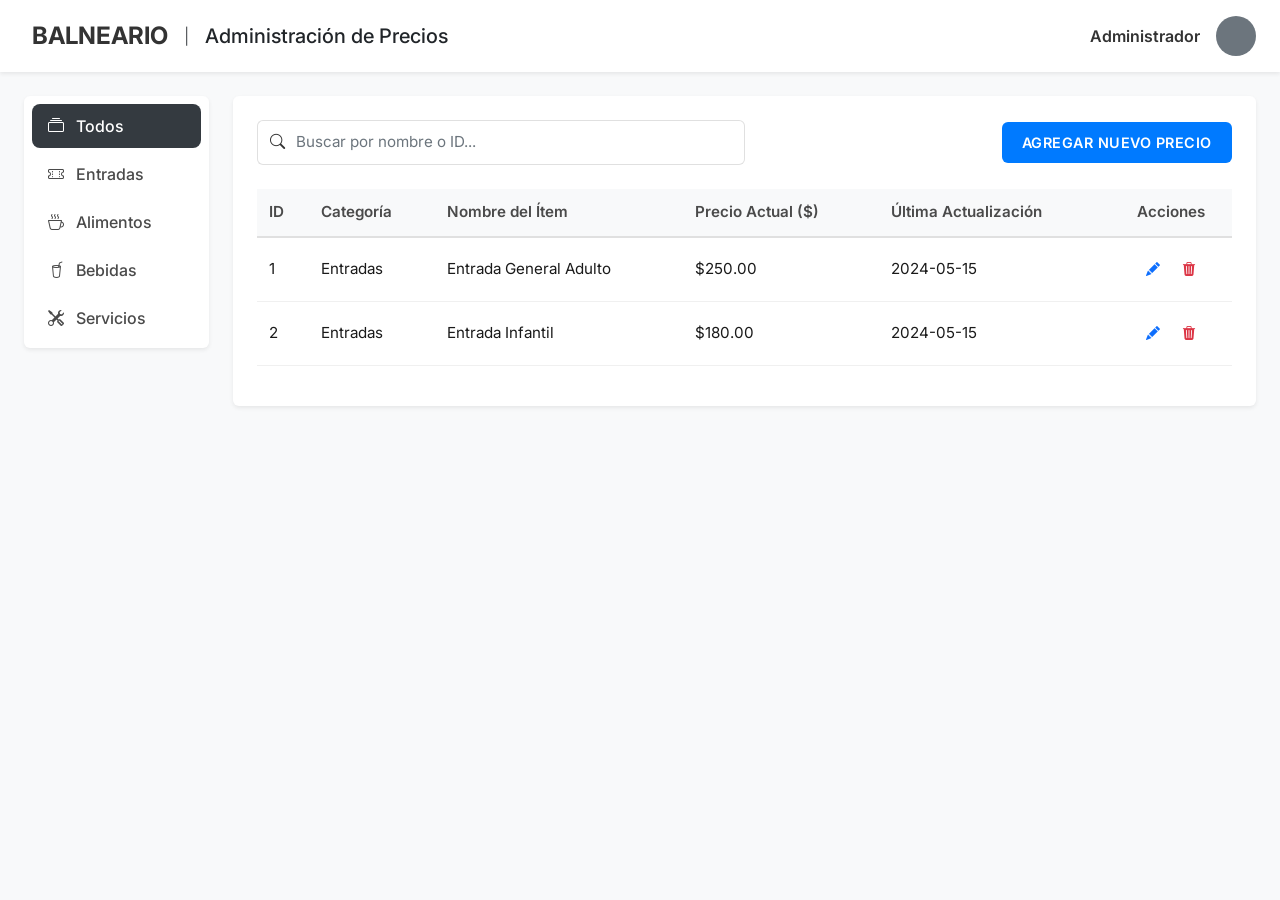
<file: precios.html>
<!DOCTYPE html>
<html lang="es">

<head>
    <meta charset="UTF-8">
    <meta name="viewport" content="width=device-width, initial-scale=1.0">
    <title>Administración de Precios - Balneario</title>
    <link href="https://cdn.jsdelivr.net/npm/bootstrap@5.3.2/dist/css/bootstrap.min.css" rel="stylesheet">
    <link rel="stylesheet" href="https://cdn.jsdelivr.net/npm/bootstrap-icons@1.11.1/font/bootstrap-icons.css">
    <link rel="stylesheet" href="styles.css">
</head>

<body class="bg-light"> <!-- Es una clase de bootsrap que pone el color blanco de fondo -->

    <header class="bg-white shadow-sm py-3 mb-4">
        <div class="container-fluid d-flex justify-content-between align-items-center px-4">
            <div class="d-flex align-items-center">
                <h4 class="mb-0 fw-bold ms-2">BALNEARIO</h4>
                <span class="mx-3 text-muted">|</span>
                <h5 class="mb-0 text-dark">Administración de Precios</h5>
            </div>
            <div class="d-flex align-items-center">
                <span class="me-3 fw-semibold">Administrador</span>
                <div class="rounded-circle bg-secondary" style="width: 40px; height: 40px;"></div>
            </div>
        </div>
    </header>

    <main class="container-fluid px-4">
        <div class="row">

            <aside class="col-md-2 mb-4">
                <div class="card border-0 shadow-sm">
                    <div class="card-body p-2">
                        <div class="nav flex-column nav-pills custom-sidebar" id="v-pills-tab" role="tablist"
                            aria-orientation="vertical">
                            <button class="nav-link active text-start mb-1" data-bs-toggle="pill" type="button"><i
                                    class="bi bi-collection me-2"></i> Todos</button>
                            <button class="nav-link text-start mb-1" data-bs-toggle="pill" type="button"><i
                                    class="bi bi-ticket-perforated me-2"></i> Entradas</button>
                            <button class="nav-link text-start mb-1" data-bs-toggle="pill" type="button"><i
                                    class="bi bi-cup-hot me-2"></i> Alimentos</button>
                            <button class="nav-link text-start mb-1" data-bs-toggle="pill" type="button"><i
                                    class="bi bi-cup-straw me-2"></i> Bebidas</button>
                            <button class="nav-link text-start" data-bs-toggle="pill" type="button"><i
                                    class="bi bi-tools me-2"></i> Servicios</button>
                        </div>
                    </div>
                </div>
            </aside>

            <section class="col-md-10">
                <div class="card border-0 shadow-sm">
                    <div class="card-body p-4">

                        <div class="d-flex justify-content-between align-items-center mb-4">
                            <div class="input-group w-50">
                                <span class="input-group-text bg-white custom-input border-end-0"><i
                                        class="bi bi-search"></i></span>
                                <input type="text" id="inputBusqueda"
                                    class="form-control custom-input border-start-0 ps-0"
                                    placeholder="Buscar por nombre o ID...">
                            </div>
                            <button class="btn custom-btn-primary" data-bs-toggle="modal" data-bs-target="#precioModal">
                                AGREGAR NUEVO PRECIO
                            </button>
                        </div>

                        <div class="table-responsive">
                            <table class="table table-hover align-middle custom-table">
                                <thead class="table-light">
                                    <tr>
                                        <th>ID</th>
                                        <th>Categoría</th>
                                        <th>Nombre del Ítem</th>
                                        <th>Precio Actual ($)</th>
                                        <th>Última Actualización</th>
                                        <th class="text-center">Acciones</th>
                                    </tr>
                                </thead>
                                <tbody id="tablaPreciosBody">
                                    <tr>
                                        <td>1</td>
                                        <td>Entradas</td>
                                        <td>Entrada General Adulto</td>
                                        <td>$250.00</td>
                                        <td>2024-05-15</td>
                                        <td class="text-center">
                                            <button class="btn btn-sm text-primary"><i
                                                    class="bi bi-pencil-fill"></i></button>
                                            <button class="btn btn-sm text-danger"><i
                                                    class="bi bi-trash3-fill"></i></button>
                                        </td>
                                    </tr>
                                    <tr>
                                        <td>2</td>
                                        <td>Entradas</td>
                                        <td>Entrada Infantil</td>
                                        <td>$180.00</td>
                                        <td>2024-05-15</td>
                                        <td class="text-center">
                                            <button class="btn btn-sm text-primary"><i
                                                    class="bi bi-pencil-fill"></i></button>
                                            <button class="btn btn-sm text-danger"><i
                                                    class="bi bi-trash3-fill"></i></button>
                                        </td>
                                    </tr>
                                </tbody>
                            </table>
                        </div>

                    </div>
                </div>
            </section>
        </div>
    </main>

    <div class="modal fade" id="precioModal" tabindex="-1" aria-labelledby="precioModalLabel" aria-hidden="true">
        <div class="modal-dialog modal-dialog-centered">
            <div class="modal-content border-0 shadow">
                <div class="modal-header border-bottom-0 pb-0">
                    <h5 class="modal-title fw-bold" id="precioModalLabel">NUEVO PRECIO</h5>
                    <button type="button" class="btn-close" data-bs-dismiss="modal" aria-label="Close"></button>
                </div>
                <div class="modal-body pb-4">
                    <div class="mb-3">
                        <input type="hidden" id="idItemEdicion" value="">
                        <label class="form-label custom-label">Categoría</label>
                        <select id="categoriaItem" class="form-select custom-input">
                            <option value="" selected>Selecciona una categoría</option>
                            <option value="Entradas">Entradas</option>
                            <option value="Alimentos">Alimentos</option>
                            <option value="Bebidas">Bebidas</option>
                            <option value="Servicios">Servicios</option>
                        </select>
                    </div>
                    <div class="mb-3">
                        <label class="form-label custom-label">Nombre del Ítem</label>
                        <input type="text" id="nombreItem" class="form-control custom-input"
                            placeholder="Ej. Entrada General">
                    </div>
                    <div class="mb-4">
                        <label class="form-label custom-label">Precio Actual ($)</label>
                        <input type="number" id="precioItem" class="form-control custom-input" placeholder="0.00"
                            step="0.01" min="0">
                    </div>

                    <div id="mensajeModalError" class="alert alert-danger d-none py-2 small" role="alert"></div>

                    <div class="d-flex justify-content-between gap-2">
                        <button type="button" id="btnGuardarPrecio" class="btn custom-btn-primary w-50">GUARDAR
                            CAMBIOS</button>
                        <button type="button" class="btn btn-light custom-input w-50"
                            data-bs-dismiss="modal">CANCELAR</button>
                    </div>
                </div>
            </div>
        </div>
    </div>

    <script src="https://cdn.jsdelivr.net/npm/bootstrap@5.3.2/dist/js/bootstrap.bundle.min.js"></script>
    <script src="frontend/js/precios.js"></script>
</body>

</html>
</file>
<file: styles.css>
/* Importando una fuente limpia similar a la de tu diseño (Inter) */
@import url('https://fonts.googleapis.com/css2?family=Inter:wght@400;600;700&display=swap');
@import url('https://fonts.googleapis.com/css2?family=Inter:wght@400;500;600;700&display=swap');

body {
    font-family: 'Inter', sans-serif;
}

/* Configuración de la imagen de fondo */
.login-bg {
    /* Aquí colocarás la imagen generada */
    background-image: url('imagenes/fondo_login.png'); 
    background-size: cover;
    background-position: center;
    background-repeat: no-repeat;
    background-attachment: fixed;
    
    /* Añade un ligero oscurecimiento al fondo para que la tarjeta blanca resalte más */
    background-color: rgba(0, 0, 0, 0.4);
    background-blend-mode: overlay;
}

/* Estructura de la tarjeta estilo minimalista */
.login-card {
    width: 100%;
    max-width: 420px;
    border: none;
    border-radius: 12px;
    /* Un blanco ligeramente translúcido le da un toque moderno sobre el fondo fotográfico */
    background-color: rgba(255, 255, 255, 0.96); 
    box-shadow: 0px 8px 24px rgba(0, 0, 0, 0.15) !important;
}

.login-title {
    font-weight: 700;
    font-size: 1.4rem;
    color: #000;
}

/* Tipografía de las etiquetas */
.custom-label {
    font-weight: 700;
    font-size: 0.9rem;
    color: #000;
}

/* Replicando el estilo exacto de los inputs de tu imagen */
.custom-input {
    border: 1px solid #e0e0e0;
    border-radius: 4px;
    padding: 10px 12px;
    font-size: 0.95rem;
    color: #333;
    box-shadow: inset 0px 1px 2px rgba(0,0,0,0.02); /* Sombra interna muy sutil */
    transition: border-color 0.2s ease;
}

.custom-input:focus {
    border-color: #007AFF; /* Azul del botón */
    box-shadow: 0 0 0 3px rgba(0, 122, 255, 0.15);
    outline: none;
}

.custom-input::placeholder {
    color: #6c757d;
    font-weight: 400;
}

/* Replicando el botón principal azul */
.custom-btn-primary {
    background-color: #007AFF; /* Tono azul vibrante de tu diseño */
    color: #fff;
    font-weight: 700;
    font-size: 0.9rem;
    letter-spacing: 0.5px;
    border: none;
    border-radius: 8px; /* Bordes un poco más redondeados en el botón */
    padding: 12px;
    transition: background-color 0.2s ease-in-out;
}

.custom-btn-primary:hover {
    background-color: #005bb5;
    color: #fff;
}




body {
    font-family: 'Inter', sans-serif;
    color: #333;
}

/* --- Reutilizando clases del Login --- */
.custom-label {
    font-weight: 600;
    font-size: 0.9rem;
    color: #1a1a1a;
}

.custom-input {
    border: 1px solid #e0e0e0;
    border-radius: 6px;
    padding: 10px 12px;
    font-size: 0.95rem;
    box-shadow: none;
    transition: all 0.2s;
}

.custom-input:focus {
    border-color: #007AFF;
    box-shadow: 0 0 0 3px rgba(0, 122, 255, 0.15);
    outline: none;
}

.custom-btn-primary {
    background-color: #007AFF;
    color: #fff;
    font-weight: 600;
    font-size: 0.9rem;
    border: none;
    border-radius: 6px;
    padding: 10px 20px;
    transition: background-color 0.2s ease;
}

.custom-btn-primary:hover {
    background-color: #005bb5;
    color: #fff;
}

/* --- Estilos específicos del Módulo de Precios --- */

/* Menú lateral (Sidebar) */
.custom-sidebar .nav-link {
    color: #4a4a4a;
    font-weight: 500;
    border-radius: 8px;
    padding: 10px 16px;
    transition: all 0.2s;
}

.custom-sidebar .nav-link:hover {
    background-color: #f8f9fa;
    color: #000;
}

.custom-sidebar .nav-link.active {
    background-color: #343a40; /* Gris oscuro / Negro como en la imagen */
    color: #fff;
}

/* Tabla de datos */
.custom-table {
    font-size: 0.95rem;
}

.custom-table thead th {
    font-weight: 600;
    color: #4a4a4a;
    border-bottom: 2px solid #e0e0e0;
    padding: 12px;
}

.custom-table tbody td {
    padding: 16px 12px;
    vertical-align: middle;
    color: #1a1a1a;
    border-bottom: 1px solid #f0f0f0;
}
</file>
